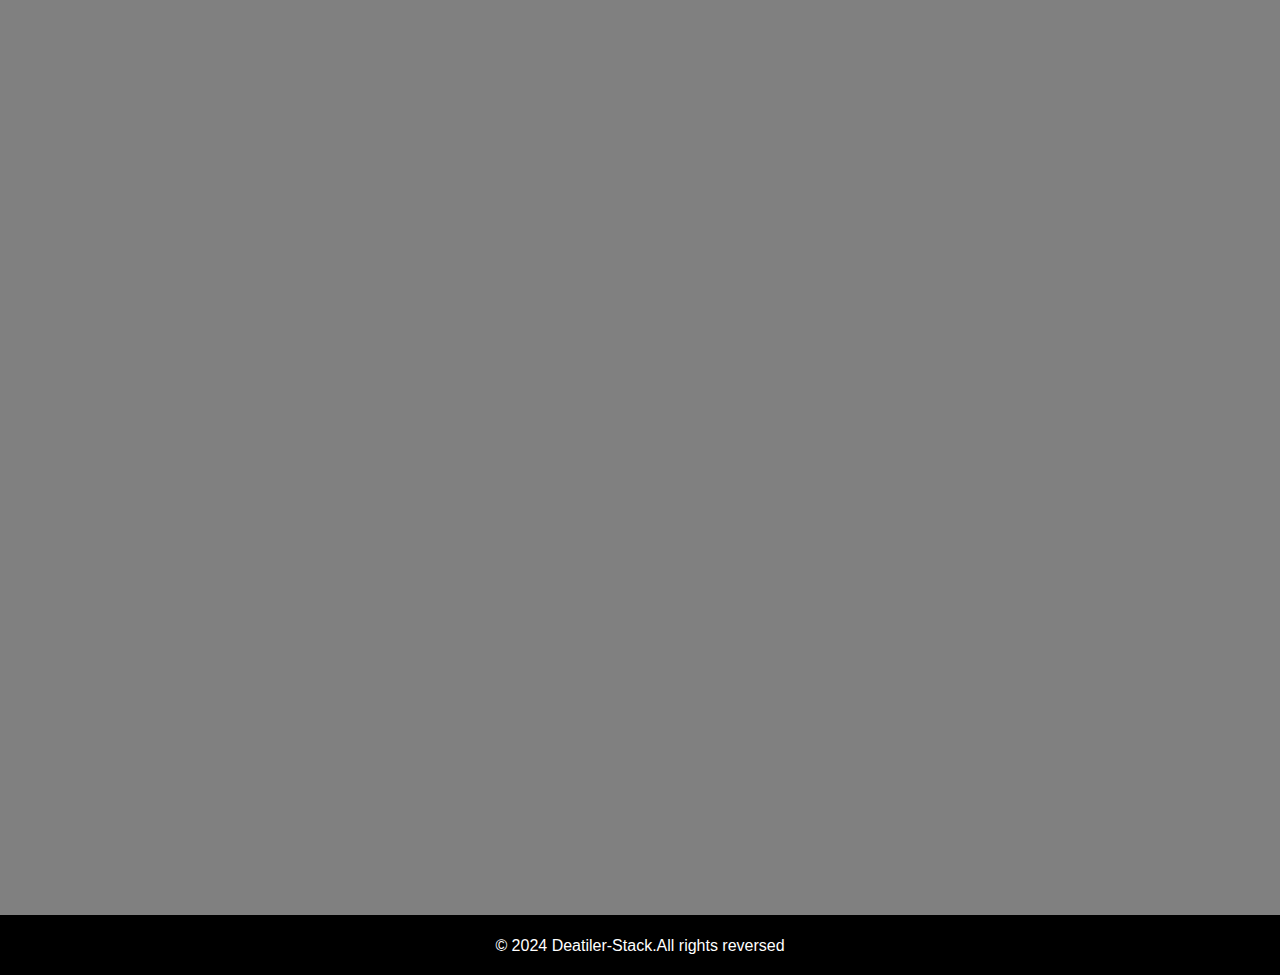
<file: index.html>
<!DOCTYPE html>
<html lang="en">
<head>
    <meta charset="UTF-8">
    <meta name="viewport" content="width=device-width, initial-scale=1.0">
    <title>Deatiler-Stack</title>
    <link rel="stylesheet" href="styles.css">
    <script src="script.js"></script>
</head>
<body>
    <header>
       <div ><h1>Detailer Stack</h1>
    <p>Your one-stop solution for website analysis</p></div>
        
        <section id="search-section">
            <form id="search-form">
                <input type="text" id="query" placeholder="Enter URL or Company Name" required>
                <button type="submit">Search</button>
            </form>
        </section>

        <section id="results-section" style="display: none;">
            <h2>Results</h2>
            <pre id="results"></pre>
        </section>
       
    </header>

    <section class="hero">
           
           
        </div>
    </section>


    <section class="content">
        <div class="info-card">
            <h2> Home</h2>
            <p>What is Cbyer Security?</p>
            <p>Information about causes, sources, and effects of noise pollution...</p>
            <button><a href="home.html">Learn More</a></button>
        </div>
        <div class="info-card">
            <h2>About</h2>
            <p>Why we need Cyber Awarness?</p>
            <p>Cybersecurity is the protection of internet-connected systems, including hardware, software, and data, from cyberattacks and unauthorized access...</p>
            <button>Learn More</button>
        </div>
        <div class="info-card">
            <h2>Resourses</h2>
            <p>where can I find more Cybersecurity Resources?</p>
            <p>Effective  solutions for reducing Cyber fraud...</p>
            <button>Learn More</button>
        </div>
        <div class="info-card">
            <h2>Contact</h2>
            <p>Information About Admin</p>
            <p>If any query feel free to Reach...</p>
            <button><a href="contact.html">Learn More</a></button>
        </div>
    </section>
    <footer>
        <p>&copy; 2024 Deatiler-Stack.All rights reversed</p>
    </footer>
    
</body>
</html>
</file>
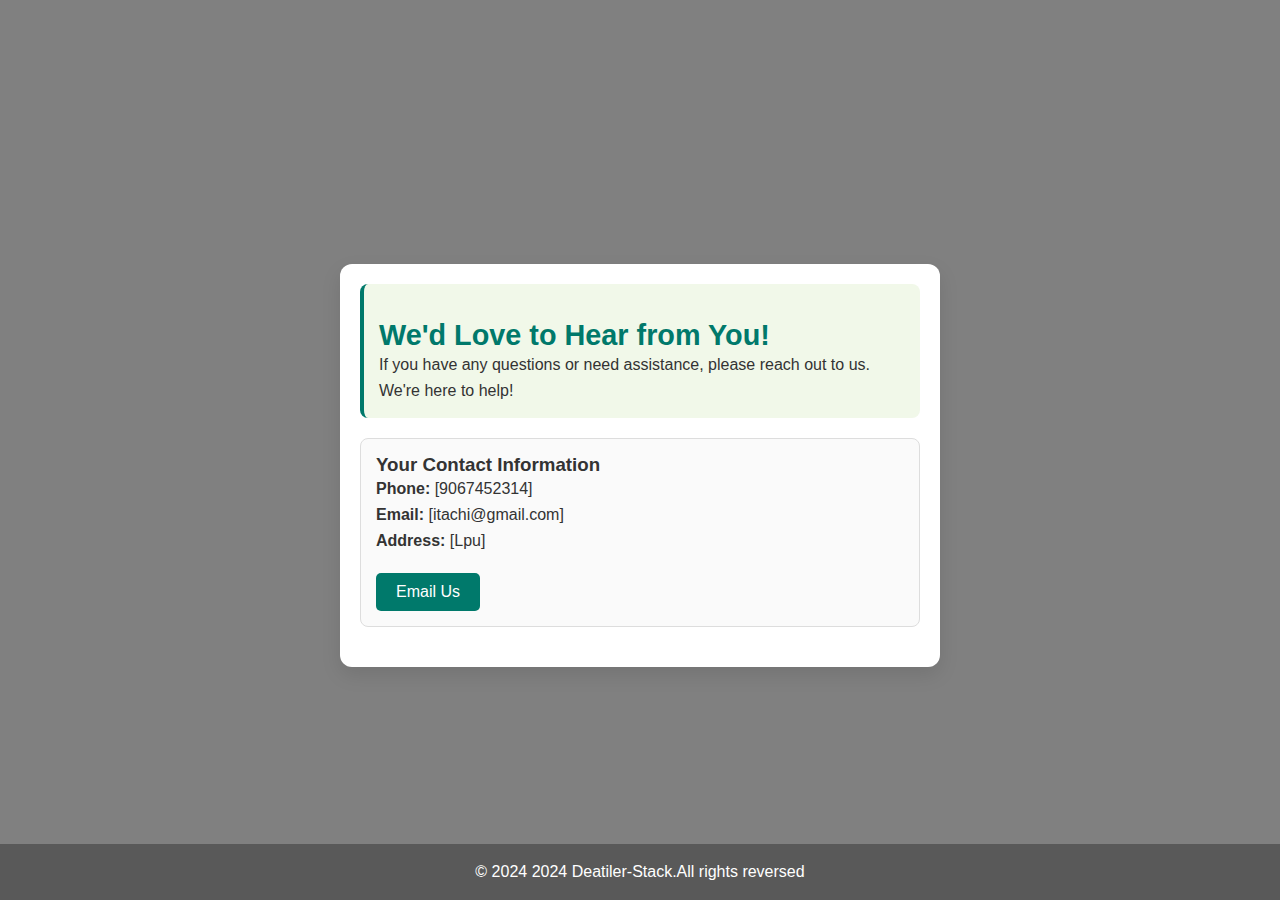
<file: contact.html>
<!DOCTYPE html>
<html lang="en">
<head>
    <meta charset="UTF-8">
    <meta name="viewport" content="width=device-width, initial-scale=1.0">
    <title>Contact Us</title>
    <link rel="stylesheet" href="styles.css"> 
    <style>
        body {
            font-family: 'Arial', sans-serif;
            margin: 0;
            padding: 0;
            color: #333;
            background-image: url('https://images.pexels.com/photos/1011100/pexels-photo-1011100.jpeg');
            background-position: center;
            background-size: contain;
           
        }
        header {
           background-image: url('https://images.pexels.com/photos/3609832/pexels-photo-3609832.jpeg?auto=compress&cs=tinysrgb&w=1260&h=750&dpr=2');
            color: #fff;
            padding: 20px 0;
            text-align: center;
            border: 1px solid green;
           
        }
        h1 {
            font-size: 2.5em;
            margin: 0;
            letter-spacing: 1px;
        }
        main {
            max-width: 600px;
            margin: 40px auto;
            padding: 20px;
            background: #fff;
            border-radius: 12px;
           box-shadow: 0 8px 20px rgba(0,0,0,0.1);
        }
        h2 {
            color: #00796b;
            margin-top: 20px;
            font-size: 1.8em;
        }
        .contact-info {
            margin-bottom: 15px;
            padding: 15px;
            border-left: 4px solid #00796b;
            background: #f1f8e9;
            border-radius: 8px;
        }
        .contact-details {
            margin: 20px 0;
            padding: 15px;
            border: 1px solid #ddd;
            border-radius: 8px;
            background: #fafafa;
        }
        p {
            line-height: 1.6;
        }
        .btn {
            display: inline-block;
            padding: 10px 20px;
            margin-top: 20px;
            background: #00796b;
            color: white;
            text-align: center;
            text-decoration: none;
            border-radius: 5px;
            transition: background 0.3s ease;
        }
        .btn:hover {
            background: #004d40; 
        }
        footer {
            text-align: center;
            padding: 15px 0;
            background-color: rgba(0, 0, 0, 0.3);
            color: #fff;
            position: relative;
            bottom: 0;
            width: 100%;
            margin-bottom: 0px;
            border: none;
        }
        a {
            color: #00796b;
            text-decoration: none;
            transition: color 0.3s ease;
        }
        a:hover {
            color: #004d40;
        }

        .back{
            text-align: left;
            display: block;
        }

        .back a{
            color: white;
            text-decoration: none;
            margin-left: 10px;
            font-size: 20px;

        }

      
    </style>
</head>
<body>
    <header>
        <h1>Contact Us</h1>
        <div class="back"><a href="index.html">Back</a></div>
    </header>
    <main>
        <section class="contact-info">
            <h2>We'd Love to Hear from You!</h2>
            <p>If you have any questions or need assistance, please reach out to us. We're here to help!</p>
        </section>
        <section class="contact-details">
            <h3>Your Contact Information</h3>
            <p><strong>Phone:</strong> [9067452314]</p>
            <p><strong>Email:</strong> [itachi@gmail.com]</p>
            <p><strong>Address:</strong> [Lpu]</p>
            <a href="mailto:[Your Email Address]" class="btn">Email Us</a> <!-- Add email button -->
        </section>
    </main>
    <footer>
        <p>&copy; 2024 2024 Deatiler-Stack.All rights reversed</p>
    </footer>
</body>
</html>
</file>
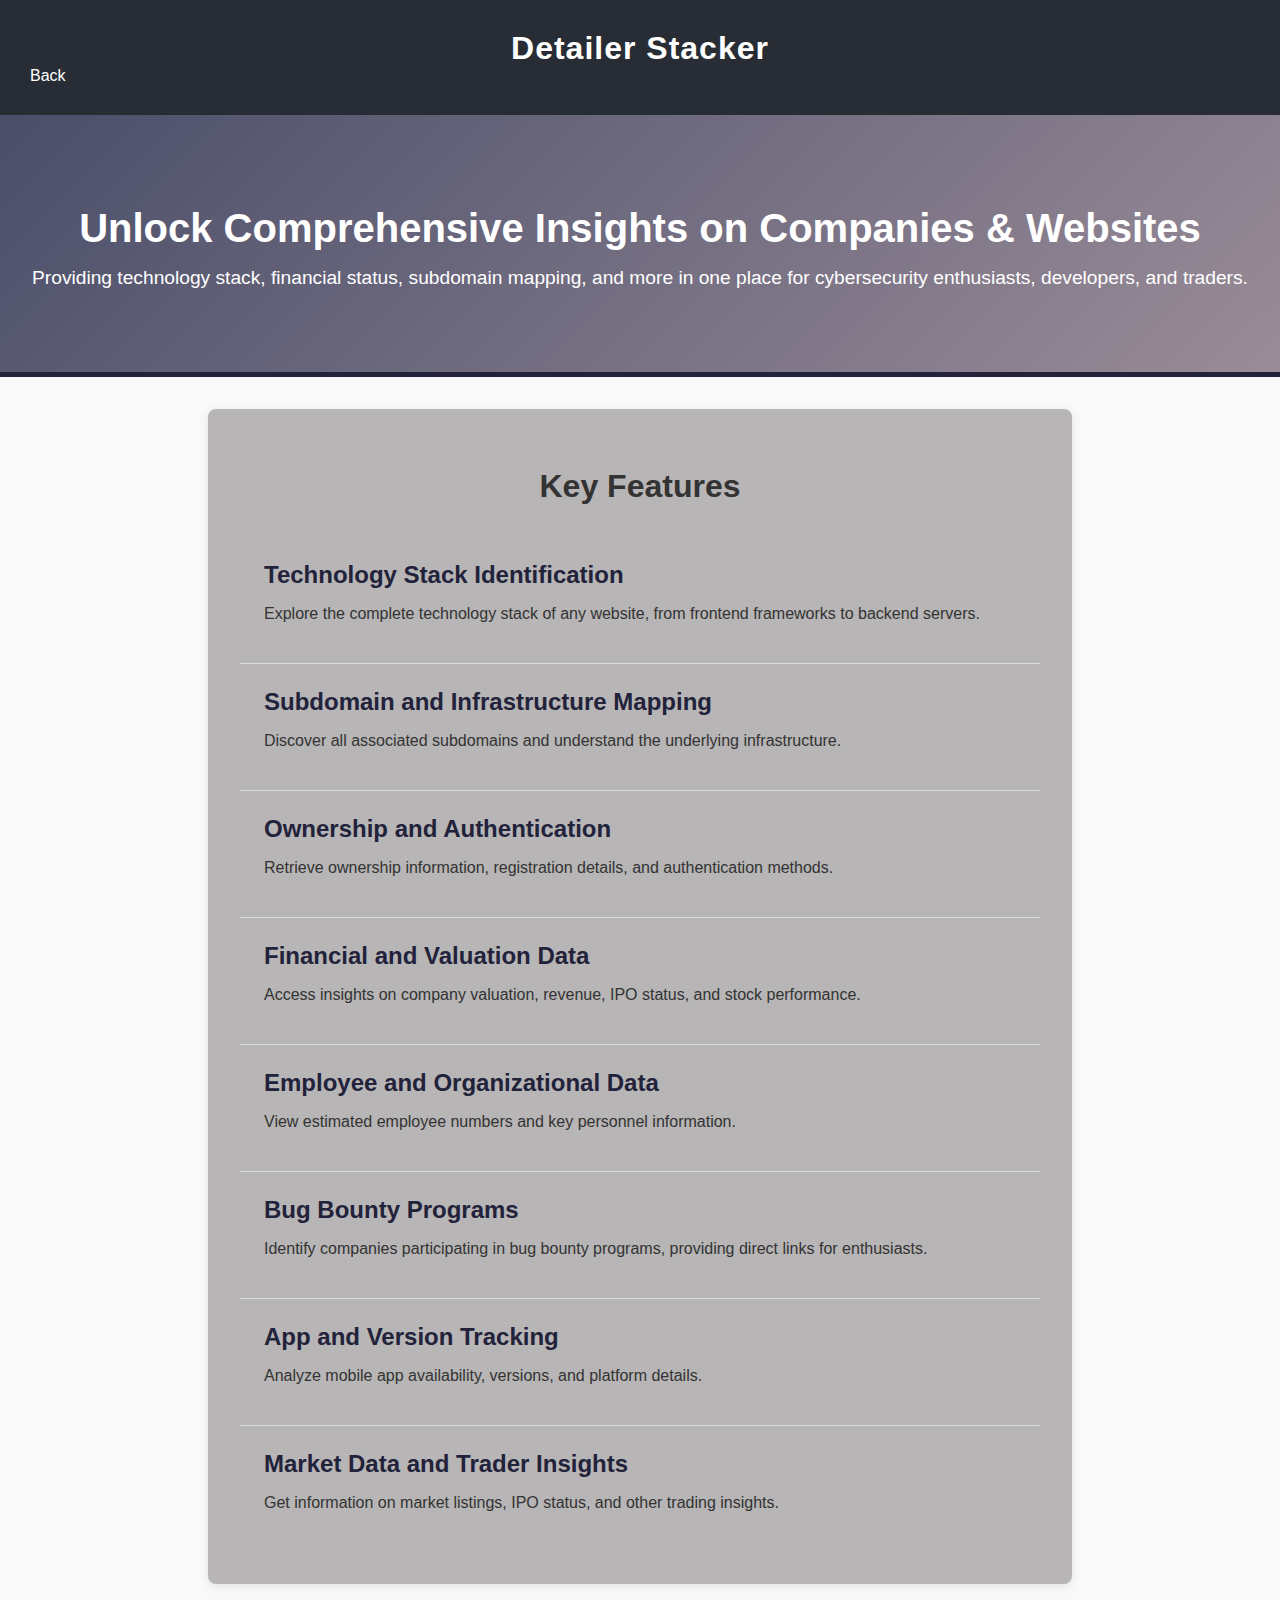
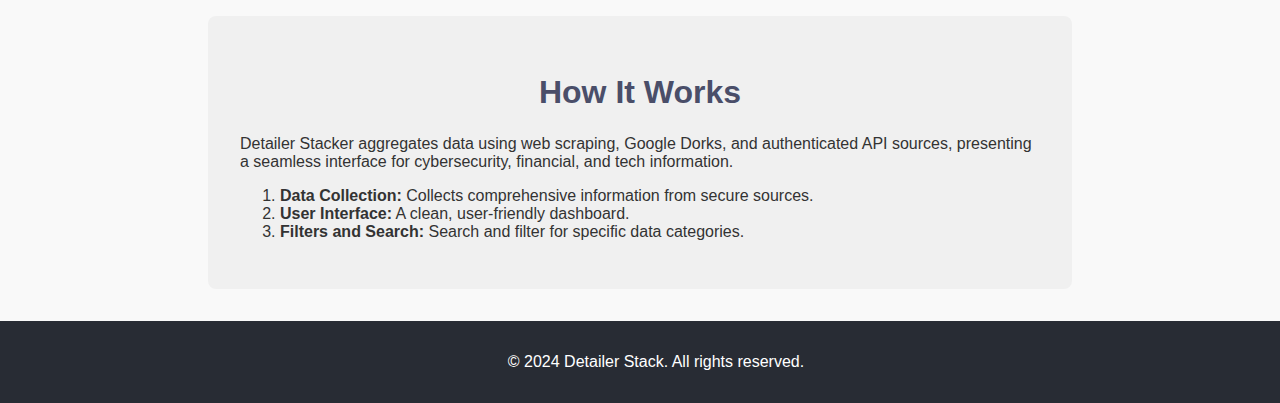
<file: home.html>
<!DOCTYPE html>
<html lang="en">
<head>
    <meta charset="UTF-8">
    <meta name="viewport" content="width=device-width, initial-scale=1.0">
    <title>Detailer Stacker</title>
    <style>
        body {
    font-family: 'Arial', sans-serif;
    margin: 0;
    padding: 0;
    color: #333;
    background-color: #f9f9f9;
}

header {
    background-color: #282c34;
    padding: 30px;
    color: #fff;
    animation: slideDown 0.5s ease-in-out;
    box-shadow: 0 2px 10px rgba(0, 0, 0, 0.1);
}

.logo {
    text-align: center;
    font-size: 2rem;
    font-weight: bold;
    letter-spacing: 1px;
}

.back a{
    text-decoration: none;
    color: white;
       
}



.hero {
    background: linear-gradient(135deg, #4a4e69, #9a8c98);
    color: white;
    padding: 4rem 2rem;
    text-align: center;
    animation: fadeIn 1s ease-in-out;
    border-bottom: 5px solid #22223b;
}

.hero h1 {
    font-size: 2.5rem;
    margin-bottom: 1rem;
}

.hero p {
    font-size: 1.2rem;
    margin-top: 1rem;
}

.features {
    padding: 2rem;
   background-color: rgb(183, 181, 181);
    animation: fadeInUp 1s ease-in-out;
    box-shadow: 0 2px 10px rgba(0, 0, 0, 0.1);
    border-radius: 8px;
    margin: 2rem auto;
    max-width: 800px;
}

.features h2 {
    text-align: center;
    margin-bottom: 2rem;
    font-size: 2rem;
}

.feature-item {
    padding: 1.5rem;
    border-bottom: 1px solid #ddd;
    transition: background-color 0.3s, transform 0.3s;
    position: relative;
}

.feature-item:hover {
    background-color: #f4f4f4;
    transform: translateY(-2px);
}

.feature-item:last-child {
    border-bottom: none; 
}

.feature-item h3 {
    margin: 0 0 0.5rem;
    font-size: 1.5rem;
    color: #22223b;
}

.how-it-works {
    padding: 2rem;
    background-color: #f0f0f0;
    animation: fadeIn 1.5s ease-in-out;
    border-radius: 8px;
    margin: 2rem auto;
    max-width: 800px;
}

.how-it-works h2 {
    text-align: center;
    margin-bottom: 1.5rem;
    font-size: 2rem;
    color: #4a4e69;
}

footer {
    background-color: #282c34;
    color: white;
    text-align: center;
    padding: 1rem;
    animation: slideUp 0.5s ease-in-out;
    position: relative;
    bottom: 0;
    width: 100%;
}

/* Animations */
@keyframes slideDown {
    from {
        transform: translateY(-20px);
        opacity: 0;
    }
    to {
        transform: translateY(0);
        opacity: 1;
    }
}

@keyframes slideUp {
    from {
        transform: translateY(20px);
        opacity: 0;
    }
    to {
        transform: translateY(0);
        opacity: 1;
    }
}

@keyframes fadeIn {
    from {
        opacity: 0;
    }
    to {
        opacity: 1;
    }
}

@keyframes fadeInUp {
    from {
        opacity: 0;
        transform: translateY(10px);
    }
    to {
        opacity: 1;
        transform: translateY(0);
    }
}


.feature-item:nth-child(1) { --delay: 0.1s; }
.feature-item:nth-child(2) { --delay: 0.2s; }
.feature-item:nth-child(3) { --delay: 0.3s; }
.feature-item:nth-child(4) { --delay: 0.4s; }
.feature-item:nth-child(5) { --delay: 0.5s; }
.feature-item:nth-child(6) { --delay: 0.6s; }
.feature-item:nth-child(7) { --delay: 0.7s; }
.feature-item:nth-child(8) { --delay: 0.8s; }


@media (max-width: 768px) {
    .hero h1 {
        font-size: 2rem;
    }
    
    .features h2,
    .how-it-works h2 {
        font-size: 1.5rem;
    }

    .feature-item h3 {
        font-size: 1.25rem;
    }
}
    </style>
</head>
<body>
    <header>
        <div class="logo">Detailer Stacker</div>
        <div class="back"><a href="index.html">Back</a></div>
    </header>

    <section class="hero">
        <h1>Unlock Comprehensive Insights on Companies & Websites</h1>
        <p>Providing technology stack, financial status, subdomain mapping, and more in one place for cybersecurity enthusiasts, developers, and traders.</p>
    </section>

    <section id="features" class="features">
        <h2>Key Features</h2>
        <div class="feature-item">
            <h3>Technology Stack Identification</h3>
            <p>Explore the complete technology stack of any website, from frontend frameworks to backend servers.</p>
        </div>
        <div class="feature-item">
            <h3>Subdomain and Infrastructure Mapping</h3>
            <p>Discover all associated subdomains and understand the underlying infrastructure.</p>
        </div>
        <div class="feature-item">
            <h3>Ownership and Authentication</h3>
            <p>Retrieve ownership information, registration details, and authentication methods.</p>
        </div>
        <div class="feature-item">
            <h3>Financial and Valuation Data</h3>
            <p>Access insights on company valuation, revenue, IPO status, and stock performance.</p>
        </div>
        <div class="feature-item">
            <h3>Employee and Organizational Data</h3>
            <p>View estimated employee numbers and key personnel information.</p>
        </div>
        <div class="feature-item">
            <h3>Bug Bounty Programs</h3>
            <p>Identify companies participating in bug bounty programs, providing direct links for enthusiasts.</p>
        </div>
        <div class="feature-item">
            <h3>App and Version Tracking</h3>
            <p>Analyze mobile app availability, versions, and platform details.</p>
        </div>
        <div class="feature-item">
            <h3>Market Data and Trader Insights</h3>
            <p>Get information on market listings, IPO status, and other trading insights.</p>
        </div>
    </section>

    <section id="how-it-works" class="how-it-works">
        <h2>How It Works</h2>
        <p>Detailer Stacker aggregates data using web scraping, Google Dorks, and authenticated API sources, presenting a seamless interface for cybersecurity, financial, and tech information.</p>
        <ol>
            <li><strong>Data Collection:</strong> Collects comprehensive information from secure sources.</li>
            <li><strong>User Interface:</strong> A clean, user-friendly dashboard.</li>
            <li><strong>Filters and Search:</strong> Search and filter for specific data categories.</li>
        </ol>
    </section>

    <footer id="contact">
        <p>&copy; 2024 Detailer Stack. All rights reserved.</p>
    </footer>
</body>
</html>
</file>
<file: styles.css>
* 

{
    margin: 0;
    padding: 0;
    box-sizing: border-box;
    font-family: Arial, sans-serif;
}

body {
    display: flex;
    flex-direction: column;
    justify-content: space-between;
    min-height: 100vh;
   background-color: gray;
   
}

header {
    display: flex;
    justify-content: space-between;
    align-items: center;
    padding: 20px;
    background-color: black;
    border-bottom: 2px solid black;
    color: white;
    

}


form {
    display: flex;
    justify-content: left;
}

input[type="text"] {
    width: 300px;
    padding: 20px;
    border: 1px solid grey;
    border-radius: 4px;
}

button {
    padding: 10px 15px;
    border: none;
    background-color: #28a745;
    color: white;
    border-radius: 4px;
    cursor: pointer;
}

button:hover {
    background-color: lightblue;
}



.hero {
    background-image: url("ha.jpeg");
    background-position: center;
    height: 60vh;
   
   
}

.content {
    display: flex;
    justify-content: space-around;
    padding: 0px 0;
    background-color: rgb(82, 81, 81);
    
}

.info-card {
    width: 22%;
    background-color: rgb(161, 161, 161);
    padding: 20px;
    text-align: center;
    border-radius: 8px;
    box-shadow: 0 4px 8px rgba(0, 0, 0, 0.1);
}

.info-card h2 {
    margin-bottom: auto;
    font-size: 1.8rem;
}

.info-card p {
    margin-bottom: 20px;
    font-size: 1rem;
    color: white;
}


.info-card button:hover {
    background-color: #555;
}

footer {
    padding: 20px;
    text-align: center;
    background-color: black;
    border-top: 2px solid black;
    color: white;
}



.info-card button a{
    color: white;
    text-decoration:none;
    
}
.content{
    animation:fadeInUp 1s ease forwards;
    opacity:0;
}
 
 nav ul li:nth-child(1) { animation-delay: 0.1s; }
nav ul li:nth-child(2) { animation-delay: 0.2s; }
nav ul li:nth-child(3) { animation-delay: 0.3s; }
nav ul li:nth-child(4) { animation-delay: 0.4s; }

@keyframes fadeInUp {
    0% { transform: translateY(10px); opacity: 0; }
    100% { transform: translateY(0); opacity: 1; }
}

.info-card:hover{
    transform:scale(1.1);
    filter:brightness(0.8);
}



.content {
    padding: 10px;
    opacity: 0; 
    animation: fadeIn 1s ease-in forwards;
    animation-delay: 0.5s; 
}


   @keyframes fadeIn{to{
    opacity:1;
   }
}

header{
    animation:fadeUp 2s forwards;
    opacity:0;
}
 
 
@keyframes fadeUp {
   to{
    opacity:1;
   }
}

.hero{
    animation:zoomIn 2s forwards;
    Transform:scale(0);
}
 
 
@keyframes zoomIn {
   to{
    Transform:scale(1);
   }
}
</file>
